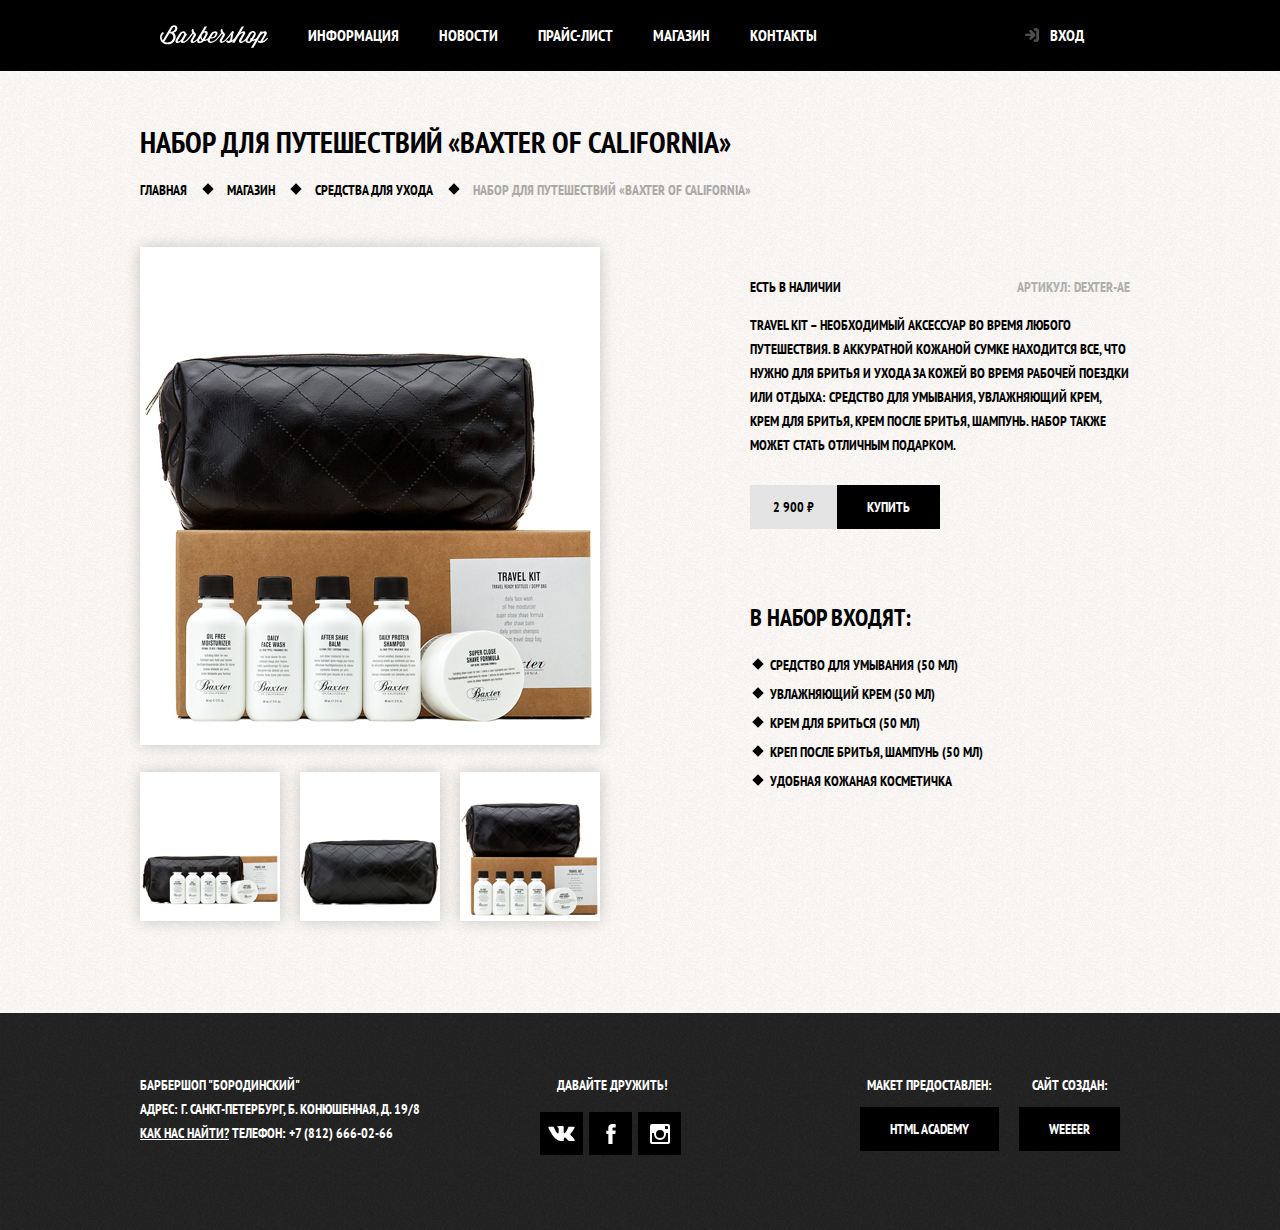
<file: catalog-item.html>
<!DOCTYPE html>
<html lang="ru">
<head>
	<meta charset="UTF-8">
	<title>Barbershop Набор для путешествий «BAXTER OF CALIFORNIA»</title>
	<link href="https://fonts.googleapis.com/css2?family=PT+Sans+Narrow:wght@700&family=Roboto&display=swap" rel="stylesheet">
	<link rel="stylesheet" href="css/normalize.css">
	<link rel="stylesheet" href="css/style.css">
	<link rel="stylesheet" href="css/style-min.css">
</head>
<body>

	<header class ='main-header'>
		<nav class='main-navigation'>
			<div class="main-navigation-wrapper">
				<div class="container">
					<ul class='site-navigation'>
						<li>
							<a class='main-header-logo' href="https://weer-inho.github.io/barbershopComplete/">
								<img src="img/logo.svg" width="111" height="24" alt="Логотип барбершопа 'Бородинский'">
							</a>
						</li>
						<li><a href="#">Информация</a></li>
						<li><a href="#">Новости</a></li>
						<li><a href="price.html">Прайс-лист</a></li>
						<li><a href="catalog.html">Магазин</a></li>
						<li><a href="#">Контакты</a></li>
					</ul>
					<ul class='user-navigation'>
						<li><a class='login-link' href="#">Вход</a></li>
					</ul>
				</div>
			</div>
		</nav>
	</header>

	<main class="container">

		<h1 class="main-content__title">Набор для путешествий &laquo;Baxter of&nbsp;California&raquo;</h1>

		<section class="breadcrumbs">
			<h2 class="visually-hidden">Навигация по сайту</h2>
			<a class="breadcrumbs__link" href="index.html">Главная</a>
			<a class="breadcrumbs__link" href="catalog.html">Магазин</a>
			<a class="breadcrumbs__link" href="catalog.html">Средства для ухода</a>
			<a class="breadcrumbs__link">Набор для путешествий &laquo;Baxter of&nbsp;California&raquo;</a>
		</section>

		<div class="product__wrapper">
			<article class="product">

				<div class="product__preview">
					<img class="product__image" src="img/item-image-main.jpg" alt="Набор для путешествий">

					<img class="product__image" src="img/item-image1.jpg" alt="Набор для путешествий">
					<img class="product__image" src="img/item-image2.jpg" alt="Набор для путешествий">
					<img class="product__image" src="img/item-image3.jpg" alt="Набор для путешествий">
				</div>

			</article>

			<section class="product__about">

				<span class="product__available">Есть в наличии</span>
				<span class="product__code">Артикул: DEXTER-AE</span>
				<p class="product__info">Travel kit – необходимый аксессуар во время любого путешествия. в аккуратной кожаной сумке находится все, что нужно для бритья и ухода за кожей во время рабочей поездки или отдыха: средство для умывания, увлажняющий крем, крем для бритья, крем после бритья, шампунь. набор также может стать отличным подарком.</p>

				<p class="product__price">
					<span >2 900 &#8381;</span>
					<a class="button button--price">Купить</a>
				</p>

				<h2 class="product__title">В набор входят:</h2>
				<ul class="product__list">
					<li class="product__item">Средство для умывания (50 мл)</li>
					<li class="product__item">Увлажняющий крем (50 мл)</li>
					<li class="product__item">Крем для бриться (50 мл)</li>
					<li class="product__item">Креп после бритья, шампунь (50 мл)</li>
					<li class="product__item">Удобная кожаная косметичка</li>
				</ul>

			</section>
		</div>

	</main>

	<footer class='main-footer'>
		<div class="container">
			<p class='footer-contacts'>
				Барбершоп "Бородинский"<br>
				Адрес: г. Санкт-Петербург, Б. Конюшенная, д. 19/8<br>
				<a class="contacts-button-map" href="#">Как нас найти?</a>
				Телефон: +7 (812) 666-02-66
			</p>
			<div class='footer-social'>
				<p>Давайте дружить!</p>
				<ul>
					<li>
						<a class='social-button' href="#"><span class="visually-hidden">Вконтакте</span>
  						<svg xmlns="http://www.w3.org/2000/svg" width="27" height="15" viewBox="0 0 26.14 14.91">
  						<path d="M26 13.47l-.09-.17a13.55 13.55 0 0 0-2.6-3q-.87-.83-1.1-1.12A1 1 0 0 1 22 8a10.27 10.27 0 0 1 1.22-1.78l.88-1.16q2.35-3.13 2-4L26 .94a.8.8 0 0 0-.4-.22 2.14 2.14 0 0 0-.87 0h-3.92a.51.51 0 0 0-.27 0h-.3a.6.6 0 0 0-.15.14.93.93 0 0 0-.14.24 22.22 22.22 0 0 1-1.46 3.06q-.5.84-.93 1.46a7 7 0 0 1-.71.91 4.94 4.94 0 0 1-.52.47q-.23.18-.35.15l-.23-.05a.9.9 0 0 1-.31-.33 1.49 1.49 0 0 1-.16-.53V1.6a3.14 3.14 0 0 0 0-.62 2.12 2.12 0 0 0-.14-.44.73.73 0 0 0-.28-.33 1.57 1.57 0 0 0-.46-.18A9 9 0 0 0 12.57 0a8.93 8.93 0 0 0-3.25.33 1.83 1.83 0 0 0-.52.41q-.25.3-.07.33a1.67 1.67 0 0 1 1.16.59l.08.16a2.6 2.6 0 0 1 .19.63 6.32 6.32 0 0 1 .12 1 10.59 10.59 0 0 1 0 1.7q-.07.71-.13 1.1a2.21 2.21 0 0 1-.18.64 2.69 2.69 0 0 1-.16.3l-.07.07a1 1 0 0 1-.37.07.86.86 0 0 1-.46-.19 3.27 3.27 0 0 1-.56-.52 7 7 0 0 1-.66-.93q-.37-.6-.76-1.42l-.22-.39q-.2-.38-.56-1.11t-.62-1.43A.9.9 0 0 0 5.2.9h-.07a.93.93 0 0 0-.22-.16A1.44 1.44 0 0 0 4.6.65L.87.68A1 1 0 0 0 .1.94L0 1a.44.44 0 0 0 0 .22 1.08 1.08 0 0 0 .08.37Q.9 3.53 1.86 5.31t1.66 2.87Q4.23 9.27 5 10.24t1 1.24l.37.41.34.33a8.06 8.06 0 0 0 1 .78 16.34 16.34 0 0 0 1.4.9 7.6 7.6 0 0 0 1.79.72 6.19 6.19 0 0 0 2 .22h1.57a1.08 1.08 0 0 0 .72-.3l.05-.07a.9.9 0 0 0 .1-.25 1.38 1.38 0 0 0 0-.37 4.48 4.48 0 0 1 .09-1.05 2.77 2.77 0 0 1 .23-.71 1.74 1.74 0 0 1 .29-.4 1.19 1.19 0 0 1 .23-.2h.11a.86.86 0 0 1 .77.21 4.52 4.52 0 0 1 .83.79q.39.47.93 1.05a6.41 6.41 0 0 0 1 .87l.27.16a3.31 3.31 0 0 0 .71.3 1.53 1.53 0 0 0 .76.07l3.48-.05a1.58 1.58 0 0 0 .8-.17.68.68 0 0 0 .34-.37 1.06 1.06 0 0 0 0-.46 1.71 1.71 0 0 0-.1-.36z" fill='#fff'/></path></svg>
						</a>
					</li>
					<li>
						<a class='social-button' href="#"><span class="visually-hidden">Фейсбук</span>
							<svg xmlns="http://www.w3.org/2000/svg" width="20" height="20" viewBox="0 0 10.15 21.74"><path d="M3.34 1.12A4.77 4.77 0 0 1 6.53 0h3.61v3.81H7.81a1.07 1.07 0 0 0-1.09.83v2.55h3.42c-.08 1.23-.24 2.45-.41 3.67h-3v10.87H2.21V10.86H0V7.21h2.19V3.66a3.83 3.83 0 0 1 1.15-2.54z" fill='#fff'/></svg>
						</a>
					</li>
					<li>
						<a class='social-button' href="#"><span class="visually-hidden">Инстаграм</span>
							<svg xmlns="http://www.w3.org/2000/svg" width="20" height="20" viewBox="0 0 20 20"><path d="M18 0H2a2 2 0 0 0-2 2v16a2 2 0 0 0 2 2h16a2 2 0 0 0 2-2V2a2 2 0 0 0-2-2zm-8 6a4 4 0 1 1-4 4 4 4 0 0 1 4-4zM2.5 18a.47.47 0 0 1-.5-.5V9h2.1a3.4 3.4 0 0 0-.1 1 6 6 0 1 0 12 0 3.4 3.4 0 0 0-.1-1H18v8.5a.47.47 0 0 1-.5.5zM18 4.5a.47.47 0 0 1-.5.5h-2a.47.47 0 0 1-.5-.5v-2a.47.47 0 0 1 .5-.5h2a.47.47 0 0 1 .5.5z" fill='#fff'/></svg>
						</a>
					</li>
				</ul>
			</div>

			<div class="footer-copyright-wrapper">
				<p class='footer-copyright'>
					Макет предоставлен:
					<a class='button' href="https://htmlacademy.ru">HTML Academy</a>
				</p>
				<p class='footer-copyright'>
					Сайт создан:
					<a class='button' href="https://vk.com/weeeeeeeer">Weeeer</a>
				</p>
			</div>

		</div>
	</footer>

	<section class='modal modal-login'>
		<h2>Личный кабинет</h2>
		<p class="modal-description">Введите свой логин и пароль.</p>

		<form class='login-form' action="https://echo.htmlacademy.ru" method="post">
			<p>
				<label class='visually-hidden' for="user-login">Логин</label>
				<input class='login-icon-user' id="user-login" type="email" name="login" placeholder="email@example.com" >
			</p>
			<p>
				<label class='visually-hidden' for="user-password">Пароль</label>
				<input class='login-icon-password' id="user-password" type="password" name="password" placeholder="***********" >
			</p>
			<p class='login-help'>
	           <label class='login-checkbox'>
	             <input type="checkbox" name='remember' class='visually-hidden'>
	             <span class='checkbox-indicator'></span>
	             Запомните меня
	           </label>
				<a class="restore" href="#">Я забыл пароль!</a>
			</p>
			<button class='button' type="submit">Войти</button>
		</form>

		<button class='modal-close' type="button"></button>
	</section>

	<section class='modal modal-map'>
		<h2 class='visually-hidden'>Как до нас добраться</h2>

		<!-- <iframe src="https://www.google.com/maps/embed?pb=!1m16!1m12!1m3!1d1631.3023586823247!2d30.315447984726852!3d59.968617464844186!2m3!1f0!2f0!3f0!3m2!1i1024!2i768!4f13.1!2m1!1z0J7RhNC40YEg0LrQvtC80L_QsNC90LjQuCDQv9C-INCw0LTRgNC10YHRgyDRg9C7LiDQkdC-0LvRjNGI0LDRjyDQmtC-0L3RjtGI0LXQvdC90LDRjyAxOS84LCDQodCw0L3QutGCLdCf0LXRgtC10YDQsdGD0YDQsw!5e0!3m2!1sru!2sru!4v1594222799963!5m2!1sru!2sru" width="765" height="560" frameborder="0" style="border:0;" allowfullscreen="" aria-hidden="false" tabindex="0"></iframe> -->

		<div style="position:relative;overflow:hidden;"><a href="https://yandex.ru/maps/2/saint-petersburg/search/%D0%9E%D1%84%D0%B8%D1%81%20%D0%BA%D0%BE%D0%BC%D0%BF%D0%B0%D0%BD%D0%B8%D0%B8%20%D0%BF%D0%BE%20%D0%B0%D0%B4%D1%80%D0%B5%D1%81%D1%83%20%D1%83%D0%BB.%20%D0%91%D0%BE%D0%BB%D1%8C%D1%88%D0%B0%D1%8F%20%D0%9A%D0%BE%D0%BD%D1%8E%D1%88%D0%B5%D0%BD%D0%BD%D0%B0%D1%8F%2019%2F8%2C%20%D0%A1%D0%B0%D0%BD%D0%BA%D1%82-%D0%9F%D0%B5%D1%82%D0%B5%D1%80%D0%B1%D1%83%D1%80%D0%B3/?utm_medium=mapframe&utm_source=maps" style="color:#eee;font-size:12px;position:absolute;top:0px;">Офис компании по адресу ул. Большая Конюшенная 19/8, Санкт-Петербург в Санкт‑Петербурге</a><a href="https://yandex.ru/maps/2/saint-petersburg/?utm_medium=mapframe&utm_source=maps" style="color:#eee;font-size:12px;position:absolute;top:14px;">Санкт‑Петербург</a><iframe src="https://yandex.ru/map-widget/v1/-/CCQlMVQjwA" width="765" height="560" frameborder="1" allowfullscreen="true" style="position:relative;"></iframe></div>

		<p>
			<!-- <img src="img/map.jpg" width="780" height="560" alt="Офис компании по адресу ул. Большая Конюшенная 19/8, Санкт-Петербург">
 -->		</p>
		<button class='modal-close' type="button">
			<span class="visually-hidden">Закрыть</span>
		</button>
	</section>

	<script src="js/script.js"></script>

</body>
</html>
</file>
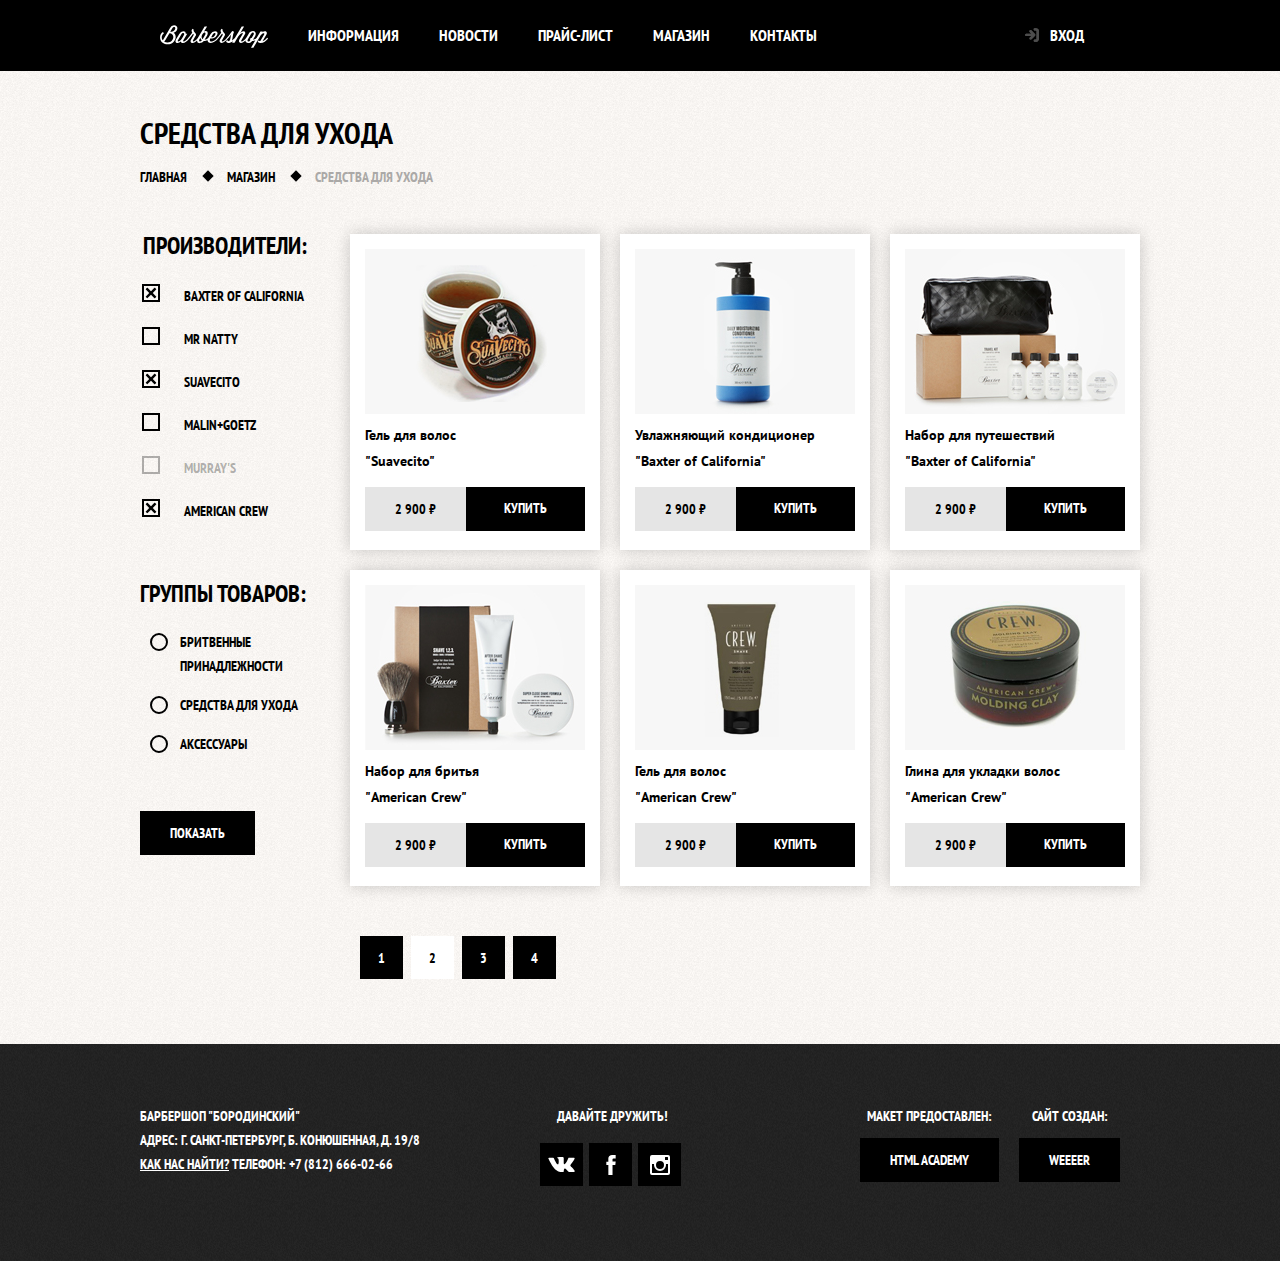
<file: catalog.html>
<!DOCTYPE html>
<html lang="ru">
<head>
	<meta charset="UTF-8">
	<title>Барбершоп Средства для ухода</title>
	<link href="https://fonts.googleapis.com/css2?family=PT+Sans+Narrow:wght@700&family=Roboto&display=swap" rel="stylesheet">
	<link href="https://fonts.googleapis.com/css2?family=PT+Sans&display=swap" rel="stylesheet">
	<link rel="stylesheet" href="css/normalize.css">
	<link rel="stylesheet" href="css/style.css">
	<link rel="stylesheet" href="css/style-min.css">
</head>
<body>
	<svg style="display:none">
		<symbol id="cross" viewBox="0 0 12 12"><path d="M11.12 2a.4.4 0 0 1 0 .57L8 5.71a.4.4 0 0 0 0 .57l3.14 3.14a.4.4 0 0 1 0 .57L10 11.13a.41.41 0 0 1-.57 0L6.27 8a.41.41 0 0 0-.57 0l-3.14 3.12a.41.41 0 0 1-.57 0L.85 10a.4.4 0 0 1 0-.57L4 6.28a.4.4 0 0 0 0-.57L.85 2.57a.4.4 0 0 1 0-.57L2 .86a.41.41 0 0 1 .57 0L5.7 4a.4.4 0 0 0 .57 0L9.41.87a.41.41 0 0 1 .57 0z"/></symbol>
	</svg>

	<header class ='main-header'>
		<nav class='main-navigation'>
			<div class="main-navigation-wrapper">
				<div class="container">
					<ul class='site-navigation'>
						<li>
							<a class='main-header-logo' href="https://weer-inho.github.io/barbershopComplete/">
								<img src="img/logo.svg" width="111" height="24" alt="Логотип барбершопа 'Бородинский'">
							</a>
						</li>
						<li><a href="#">Информация</a></li>
						<li><a href="#">Новости</a></li>
						<li><a href="price.html">Прайс-лист</a></li>
						<li><a href="catalog.html">Магазин</a></li>
						<li><a href="#">Контакты</a></li>
					</ul>
					<ul class='user-navigation'>
						<li><a class='login-link' href="#">Вход</a></li>
					</ul>
				</div>
			</div>
		</nav>
	</header>

	<main class="container">
		<h1>Средства для ухода</h1>

		<section class='breadcrumbs'>
			<h2 class="visually-hidden">Навигация по сайту</h2>

				<a class="breadcrumbs__link" href="index.html">Главная</a>
				<a class="breadcrumbs__link" href="#">Магазин</a>
				<a class="breadcrumbs__link" href="#">Средства для ухода</a>

		</section>

	<div class="main-content__inner">
		<section class='filter'>
			<h2 class='visually-hidden'>Фильтр товаров</h2>
				<form class='filter__form' method="get" action="#">
					<fieldset class='filter__brands'>
						<legend class="filter__title">Производители:</legend>
						<ul>
						<li>
							<input class="visually-hidden" id="check1" type="checkbox" name="check-brand" value="baxter" checked>
							<label class="filter__checkbox" for="check1">
								<svg class="filter__icon" width="12" height="12">
                	<use xlink:href="#cross"></use>
              	</svg>
								Baxter of California
							</label>
						</li>
						<li>
							<input class="visually-hidden" id="check2" type="checkbox" name="check-brand" value="mr natty">
							<label class="filter__checkbox" for="check2">
								<svg class="filter__icon" width="12" height="12">
                	<use xlink:href="#cross"></use>
              	</svg>
								Mr Natty
							</label>
						</li>
						<li>
							<input class="visually-hidden" id="check3" type="checkbox" name="check-brand" value="suavecito" checked>
							<label class="filter__checkbox" for="check3">
								<svg class="filter__icon" width="12" height="12">
                	<use xlink:href="#cross"></use>
              	</svg>
								Suavecito
							</label>
						</li>
						<li>
							<input class="visually-hidden" id="check4" type="checkbox" name="check-brand" value="malin+goetz">
							<label class="filter__checkbox" for="check4">
								<svg class="filter__icon" width="12" height="12">
                	<use xlink:href="#cross"></use>
              	</svg>
								Malin+Goetz
							</label>
						</li>
						<li>
							<input class="visually-hidden" id="check5" type="checkbox" name="check-brand" value="murray's" disabled>
							<label class="filter__checkbox" for="check5">
								<svg class="filter__icon" width="12" height="12">
                	<use xlink:href="#cross"></use>
              	</svg>
								Murray's
							</label>
						</li>
						<li>
							<input class="visually-hidden" id="check6" type="checkbox" name="check-brand" value="crew" checked>
							<label class="filter__checkbox" for="check6">
								<svg class="filter__icon" width="12" height="12">
                	<use xlink:href="#cross"></use>
              	</svg>
								American Crew
							</label>
						</li>
						</ul>
					</fieldset>

					<fieldset class="filter__type">
						<legend class="filter__title">Группы товаров:</legend>
						<ul>
							<li>
								<input class="visually-hidden" type="radio" name="radio-check"	value="shaving" id="radio1">
								<label class="filter__radio" for="radio1">Бритвенные принадлежности</label>
							</li>
							<li>
								<input class="visually-hidden" type="radio" name="radio-check" value="care-products" id="radio2">
								<label class="filter__radio" for="radio2">Средства для ухода</label>
							</li>
							<li>
								<input class="visually-hidden" type="radio" name="radio-check" value="accessories" id="radio3">
								<label class="filter__radio" for="radio3">Аксессуары</label>
							</li>
						</ul>
					</fieldset>
					<button class="button button__fileter">Показать</button>
				</form>
		</section>

		<div class="catalog">

			<article class='product-card'>
				<h2 class='product-card__title'><a class='product-card__link' href="catalog-item.html">Набор для путешествий<br>"Baxter of California"</a></h2>
				<a class='product-card__link' href="catalog-item.html"><img class='product-card__image' src="img/product-1.jpg" width="220" height="165" alt="Набор для путешествий «Baxter of California»"></a>
				<p class='product-card__price'>
					<span>2 900 &#8381;</span>
					<a class="button button__price" href="catalog-item.html">Купить</a>
				</p>
			</article>

		<article class='product-card'>
				<h2 class='product-card__title'><a class='product-card__link' href="catalog-item.html">Увлажняющий кондиционер<br>"Baxter of California"</a></h2>
				<a class='product-card__link' href="catalog-item.html"><img class='product-card__image' src="img/product-2.jpg" width="220" height="165" alt="Увлажняющий кондиционер «Baxter of California»"></a>
				<p class='product-card__price'>
					<span>2 900 &#8381;</span>
					<a class="button button__price" href="catalog-item.html">Купить</a>
				</p>
			</article>

			<article class='product-card'>
				<h2 class='product-card__title'><a class='product-card__link' href="catalog-item.html">Гель для волос<br>"Suavecito"</a></h2>
				<a class='product-card__link' href="catalog-item.html"><img class='product-card__image' src="img/product-3.jpg" width="220" height="165" alt="Гель для волос «Suavecito»"></a>
				<p class='product-card__price'>
					<span>2 900 &#8381;</span>
					<a class="button button__price" href="catalog-item.html">Купить</a>
				</p>
			</article>

			<article class='product-card'>
				<h2 class='product-card__title'><a class='product-card__link' href="catalog-item.html">Глина для укладки волос<br>"American Crew"</a></h2>
				<a class='product-card__link' href="catalog-item.html"><img class='product-card__image' src="img/product-4.jpg" width="220" height="165" alt="Глина для укладки волос «American Crew»"></a>
				<p class='product-card__price'>
					<span>2 900 &#8381;</span>
					<a class="button button__price" href="catalog-item.html">Купить</a>
				</p>
			</article>

			<article class='product-card'>
				<h2 class='product-card__title'><a class='product-card__link' href="catalog-item.html">Гель для волос<br>"American Crew"</a></h2>
				<a class='product-card__link' href="catalog-item.html"><img class='product-card__image' src="img/product-5.jpg" width="220" height="165" alt="Гель для волос«American Crew»"></a>
				<p class='product-card__price'>
					<span>2 900 &#8381;</span>
					<a class="button button__price" href="catalog-item.html">Купить</a>
				</p>
			</article>

			<article class='product-card'>
				<h2 class='product-card__title'><a class='product-card__link' href="catalog-item.html">Набор для бритья<br>"American Crew"</a></h2>
				<a class='product-card__link' href="catalog-item.html"><img class='product-card__image' src="img/product-6.jpg" width="220" height="165" alt="Набор для бритья «Baxter of California»"></a>
				<p class='product-card__price'>
					<span>2 900 &#8381;</span>
					<a class="button button__price" href="catalog-item.html">Купить</a>
				</p>
			</article>

		</div>

	</div>

		<div class="pagination">
			<a class="pagination__page" href="#">1</a>
			<a class="pagination__page pagination__page--active" href="#">2</a>
			<a class="pagination__page" href="#">3</a>
			<a class="pagination__page" href="#">4</a>
		</div>

	</main>

	<footer class='main-footer'>
		<div class="container">
			<p class='footer-contacts'>
				Барбершоп "Бородинский"<br>
				Адрес: г. Санкт-Петербург, Б. Конюшенная, д. 19/8<br>
				<a class="contacts-button-map" href="#">Как нас найти?</a>
				Телефон: +7 (812) 666-02-66
			</p>
			<div class='footer-social'>
				<p>Давайте дружить!</p>
				<ul>
					<li>
						<a class='social-button' href="#"><span class="visually-hidden">Вконтакте</span>
  						<svg xmlns="http://www.w3.org/2000/svg" width="27" height="15" viewBox="0 0 26.14 14.91">
  						<path d="M26 13.47l-.09-.17a13.55 13.55 0 0 0-2.6-3q-.87-.83-1.1-1.12A1 1 0 0 1 22 8a10.27 10.27 0 0 1 1.22-1.78l.88-1.16q2.35-3.13 2-4L26 .94a.8.8 0 0 0-.4-.22 2.14 2.14 0 0 0-.87 0h-3.92a.51.51 0 0 0-.27 0h-.3a.6.6 0 0 0-.15.14.93.93 0 0 0-.14.24 22.22 22.22 0 0 1-1.46 3.06q-.5.84-.93 1.46a7 7 0 0 1-.71.91 4.94 4.94 0 0 1-.52.47q-.23.18-.35.15l-.23-.05a.9.9 0 0 1-.31-.33 1.49 1.49 0 0 1-.16-.53V1.6a3.14 3.14 0 0 0 0-.62 2.12 2.12 0 0 0-.14-.44.73.73 0 0 0-.28-.33 1.57 1.57 0 0 0-.46-.18A9 9 0 0 0 12.57 0a8.93 8.93 0 0 0-3.25.33 1.83 1.83 0 0 0-.52.41q-.25.3-.07.33a1.67 1.67 0 0 1 1.16.59l.08.16a2.6 2.6 0 0 1 .19.63 6.32 6.32 0 0 1 .12 1 10.59 10.59 0 0 1 0 1.7q-.07.71-.13 1.1a2.21 2.21 0 0 1-.18.64 2.69 2.69 0 0 1-.16.3l-.07.07a1 1 0 0 1-.37.07.86.86 0 0 1-.46-.19 3.27 3.27 0 0 1-.56-.52 7 7 0 0 1-.66-.93q-.37-.6-.76-1.42l-.22-.39q-.2-.38-.56-1.11t-.62-1.43A.9.9 0 0 0 5.2.9h-.07a.93.93 0 0 0-.22-.16A1.44 1.44 0 0 0 4.6.65L.87.68A1 1 0 0 0 .1.94L0 1a.44.44 0 0 0 0 .22 1.08 1.08 0 0 0 .08.37Q.9 3.53 1.86 5.31t1.66 2.87Q4.23 9.27 5 10.24t1 1.24l.37.41.34.33a8.06 8.06 0 0 0 1 .78 16.34 16.34 0 0 0 1.4.9 7.6 7.6 0 0 0 1.79.72 6.19 6.19 0 0 0 2 .22h1.57a1.08 1.08 0 0 0 .72-.3l.05-.07a.9.9 0 0 0 .1-.25 1.38 1.38 0 0 0 0-.37 4.48 4.48 0 0 1 .09-1.05 2.77 2.77 0 0 1 .23-.71 1.74 1.74 0 0 1 .29-.4 1.19 1.19 0 0 1 .23-.2h.11a.86.86 0 0 1 .77.21 4.52 4.52 0 0 1 .83.79q.39.47.93 1.05a6.41 6.41 0 0 0 1 .87l.27.16a3.31 3.31 0 0 0 .71.3 1.53 1.53 0 0 0 .76.07l3.48-.05a1.58 1.58 0 0 0 .8-.17.68.68 0 0 0 .34-.37 1.06 1.06 0 0 0 0-.46 1.71 1.71 0 0 0-.1-.36z" fill='#fff'/></path></svg>
						</a>
					</li>
					<li>
						<a class='social-button' href="#"><span class="visually-hidden">Фейсбук</span>
							<svg xmlns="http://www.w3.org/2000/svg" width="20" height="20" viewBox="0 0 10.15 21.74"><path d="M3.34 1.12A4.77 4.77 0 0 1 6.53 0h3.61v3.81H7.81a1.07 1.07 0 0 0-1.09.83v2.55h3.42c-.08 1.23-.24 2.45-.41 3.67h-3v10.87H2.21V10.86H0V7.21h2.19V3.66a3.83 3.83 0 0 1 1.15-2.54z" fill='#fff'/></svg>
						</a>
					</li>
					<li>
						<a class='social-button' href="#"><span class="visually-hidden">Инстаграм</span>
							<svg xmlns="http://www.w3.org/2000/svg" width="20" height="20" viewBox="0 0 20 20"><path d="M18 0H2a2 2 0 0 0-2 2v16a2 2 0 0 0 2 2h16a2 2 0 0 0 2-2V2a2 2 0 0 0-2-2zm-8 6a4 4 0 1 1-4 4 4 4 0 0 1 4-4zM2.5 18a.47.47 0 0 1-.5-.5V9h2.1a3.4 3.4 0 0 0-.1 1 6 6 0 1 0 12 0 3.4 3.4 0 0 0-.1-1H18v8.5a.47.47 0 0 1-.5.5zM18 4.5a.47.47 0 0 1-.5.5h-2a.47.47 0 0 1-.5-.5v-2a.47.47 0 0 1 .5-.5h2a.47.47 0 0 1 .5.5z" fill='#fff'/></svg>
						</a>
					</li>
				</ul>
			</div>

			<div class="footer-copyright-wrapper">
				<p class='footer-copyright'>
					Макет предоставлен:
					<a class='button' href="https://htmlacademy.ru">HTML Academy</a>
				</p>
				<p class='footer-copyright'>
					Сайт создан:
					<a class='button' href="https://vk.com/weeeeeeeer">Weeeer</a>
				</p>
			</div>

		</div>
	</footer>

	<section class='modal modal-login'>
		<h2>Личный кабинет</h2>
		<p class="modal-description">Введите свой логин и пароль.</p>

		<form class='login-form' action="https://echo.htmlacademy.ru" method="post">
			<p>
				<label class='visually-hidden' for="user-login">Логин</label>
				<input class='login-icon-user' id="user-login" type="email" name="login" placeholder="email@example.com" >
			</p>
			<p>
				<label class='visually-hidden' for="user-password">Пароль</label>
				<input class='login-icon-password' id="user-password" type="password" name="password" placeholder="***********" >
			</p>
			<p class='login-help'>
	           <label class='login-checkbox'>
	             <input type="checkbox" name='remember' class='visually-hidden'>
	             <span class='checkbox-indicator'></span>
	             Запомните меня
	           </label>
				<a class="restore" href="#">Я забыл пароль!</a>
			</p>
			<button class='button' type="submit">Войти</button>
		</form>

		<button class='modal-close' type="button"></button>
	</section>

	<section class='modal modal-map'>
		<h2 class='visually-hidden'>Как до нас добраться</h2>

		<!-- <iframe src="https://www.google.com/maps/embed?pb=!1m16!1m12!1m3!1d1631.3023586823247!2d30.315447984726852!3d59.968617464844186!2m3!1f0!2f0!3f0!3m2!1i1024!2i768!4f13.1!2m1!1z0J7RhNC40YEg0LrQvtC80L_QsNC90LjQuCDQv9C-INCw0LTRgNC10YHRgyDRg9C7LiDQkdC-0LvRjNGI0LDRjyDQmtC-0L3RjtGI0LXQvdC90LDRjyAxOS84LCDQodCw0L3QutGCLdCf0LXRgtC10YDQsdGD0YDQsw!5e0!3m2!1sru!2sru!4v1594222799963!5m2!1sru!2sru" width="765" height="560" frameborder="0" style="border:0;" allowfullscreen="" aria-hidden="false" tabindex="0"></iframe> -->

		<div style="position:relative;overflow:hidden;"><a href="https://yandex.ru/maps/2/saint-petersburg/search/%D0%9E%D1%84%D0%B8%D1%81%20%D0%BA%D0%BE%D0%BC%D0%BF%D0%B0%D0%BD%D0%B8%D0%B8%20%D0%BF%D0%BE%20%D0%B0%D0%B4%D1%80%D0%B5%D1%81%D1%83%20%D1%83%D0%BB.%20%D0%91%D0%BE%D0%BB%D1%8C%D1%88%D0%B0%D1%8F%20%D0%9A%D0%BE%D0%BD%D1%8E%D1%88%D0%B5%D0%BD%D0%BD%D0%B0%D1%8F%2019%2F8%2C%20%D0%A1%D0%B0%D0%BD%D0%BA%D1%82-%D0%9F%D0%B5%D1%82%D0%B5%D1%80%D0%B1%D1%83%D1%80%D0%B3/?utm_medium=mapframe&utm_source=maps" style="color:#eee;font-size:12px;position:absolute;top:0px;">Офис компании по адресу ул. Большая Конюшенная 19/8, Санкт-Петербург в Санкт‑Петербурге</a><a href="https://yandex.ru/maps/2/saint-petersburg/?utm_medium=mapframe&utm_source=maps" style="color:#eee;font-size:12px;position:absolute;top:14px;">Санкт‑Петербург</a><iframe src="https://yandex.ru/map-widget/v1/-/CCQlMVQjwA" width="765" height="560" frameborder="1" allowfullscreen="true" style="position:relative;"></iframe></div>

		<p>
			<!-- <img src="img/map.jpg" width="780" height="560" alt="Офис компании по адресу ул. Большая Конюшенная 19/8, Санкт-Петербург">
 -->		</p>
		<button class='modal-close' type="button">
			<span class="visually-hidden">Закрыть</span>
		</button>
	</section>

	<script src="js/script.js"></script>

</body>
</html>
</file>
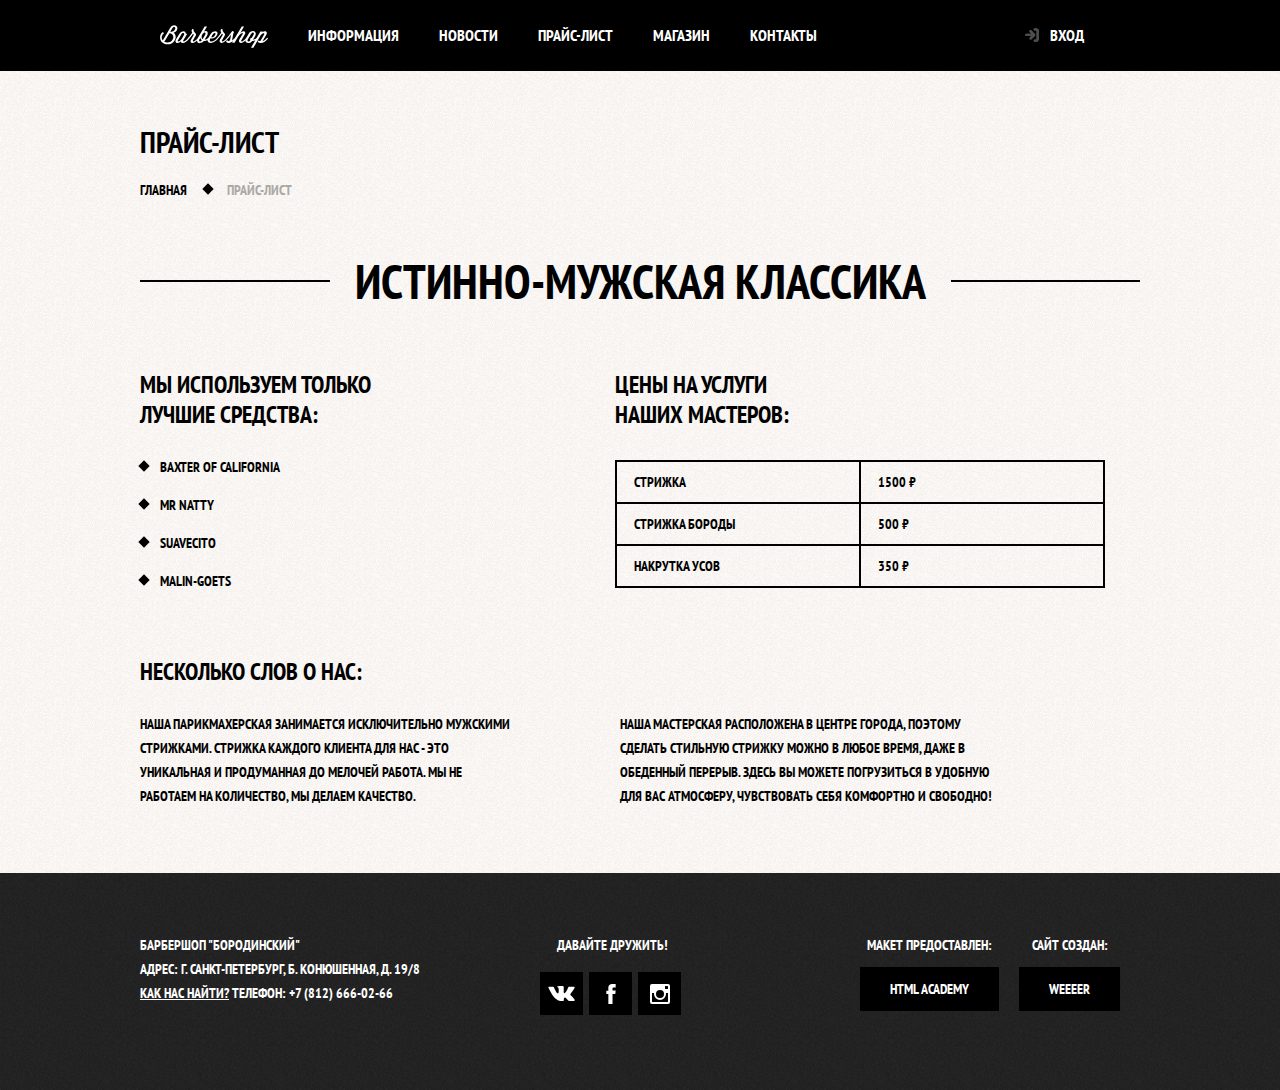
<file: price.html>
<!DOCTYPE html>
<html lang="ru">
<head>
	<meta charset="UTF-8">
	<title>Barbershop Прайс-лист</title>
	<link href="https://fonts.googleapis.com/css2?family=PT+Sans+Narrow:wght@700&family=Roboto&display=swap" rel="stylesheet">
	<link rel="stylesheet" href="css/normalize.css">
	<link rel="stylesheet" href="css/style.css">
	<link rel="stylesheet" href="css/style-min.css">
</head>
<body>

	<header class ='main-header'>
		<nav class='main-navigation'>
			<div class="main-navigation-wrapper">
				<div class="container">
					<ul class='site-navigation'>
						<li>
							<a class='main-header-logo' href="https://weer-inho.github.io/barbershopComplete/">
								<img src="img/logo.svg" width="111" height="24" alt="Логотип барбершопа 'Бородинский'">
							</a>
						</li>
						<li><a href="#">Информация</a></li>
						<li><a href="#">Новости</a></li>
						<li><a href="price.html">Прайс-лист</a></li>
						<li><a href="catalog.html">Магазин</a></li>
						<li><a href="#">Контакты</a></li>
					</ul>
					<ul class='user-navigation'>
						<li><a class='login-link' href="#">Вход</a></li>
					</ul>
				</div>
			</div>
		</nav>
	</header>

	<main class="container">

		<h1 class="main-content__title">Прайс-лист</h1>
		<section class="breadcrumbs">
			<h2 class="visually-hidden">Навигация по сайту</h2>
			<a class="breadcrumbs__link" href="index.html">Главная</a>
			<a class="breadcrumbs__link">Прайс-Лист</a>
		</section>

		<section class="shop">

			<h2 class="big-heading">Истинно-мужская классика</h2>
			<div class="shop__inner">

				<div class="shop-list">
				<h3 class="shop__title">Мы используем только лучшие средства:</h3>
				<ul class="shop__list">
					<li class="shop__item">Baxter of California</li>
					<li class="shop__item">Mr Natty</li>
					<li class="shop__item">Suavecito</li>
					<li class="shop__item">Malin-Goets</li>
				</ul>
				</div>
				<div class="shop__price">
				<h3 class="shop__title">Цены на услуги<br>наших мастеров:</h3>
					<table class="shop__table">
						<tr class="shop__row">
							<td class="shop__cell">Стрижка</td>
							<td class="shop__cell">1500 &#8381;</td>
						</tr>
						<tr class="shop__row">
							<td class="shop__cell">Стрижка Бороды</td>
							<td class="shop__cell">500 &#8381;</td>
						</tr>
						<tr class="shop__row">
							<td class="shop__cell">Накрутка усов</td>
							<td class="shop__cell">350 &#8381;</td>
						</tr>
					</table>
				</div>

			</div>


			<div class="shop__info">
				<h3 class="shop__title">Несколько слов о нас:</h3>
				<div class="shop__description-wrapper">
					<p class="shop__description">Наша парикмахерская занимается исключительно мужскими стрижками. Стрижка каждого клиента для нас - это уникальная и продуманная до мелочей работа. Мы не работаем на количество, мы делаем качество.</p>
					<p class="shop__description">Наша мастерская расположена в центре города, поэтому сделать стильную стрижку можно в любое время, даже в обеденный перерыв. Здесь вы можете погрузиться в удобную для вас атмосферу, чувствовать себя комфортно и свободно!</p>
				</div>
			</div>

		</section>

	</main>

	<footer class='main-footer'>
		<div class="container">
			<p class='footer-contacts'>
				Барбершоп "Бородинский"<br>
				Адрес: г. Санкт-Петербург, Б. Конюшенная, д. 19/8<br>
				<a class="contacts-button-map" href="#">Как нас найти?</a>
				Телефон: +7 (812) 666-02-66
			</p>
			<div class='footer-social'>
				<p>Давайте дружить!</p>
				<ul>
					<li>
						<a class='social-button' href="#"><span class="visually-hidden">Вконтакте</span>
  						<svg xmlns="http://www.w3.org/2000/svg" width="27" height="15" viewBox="0 0 26.14 14.91">
  						<path d="M26 13.47l-.09-.17a13.55 13.55 0 0 0-2.6-3q-.87-.83-1.1-1.12A1 1 0 0 1 22 8a10.27 10.27 0 0 1 1.22-1.78l.88-1.16q2.35-3.13 2-4L26 .94a.8.8 0 0 0-.4-.22 2.14 2.14 0 0 0-.87 0h-3.92a.51.51 0 0 0-.27 0h-.3a.6.6 0 0 0-.15.14.93.93 0 0 0-.14.24 22.22 22.22 0 0 1-1.46 3.06q-.5.84-.93 1.46a7 7 0 0 1-.71.91 4.94 4.94 0 0 1-.52.47q-.23.18-.35.15l-.23-.05a.9.9 0 0 1-.31-.33 1.49 1.49 0 0 1-.16-.53V1.6a3.14 3.14 0 0 0 0-.62 2.12 2.12 0 0 0-.14-.44.73.73 0 0 0-.28-.33 1.57 1.57 0 0 0-.46-.18A9 9 0 0 0 12.57 0a8.93 8.93 0 0 0-3.25.33 1.83 1.83 0 0 0-.52.41q-.25.3-.07.33a1.67 1.67 0 0 1 1.16.59l.08.16a2.6 2.6 0 0 1 .19.63 6.32 6.32 0 0 1 .12 1 10.59 10.59 0 0 1 0 1.7q-.07.71-.13 1.1a2.21 2.21 0 0 1-.18.64 2.69 2.69 0 0 1-.16.3l-.07.07a1 1 0 0 1-.37.07.86.86 0 0 1-.46-.19 3.27 3.27 0 0 1-.56-.52 7 7 0 0 1-.66-.93q-.37-.6-.76-1.42l-.22-.39q-.2-.38-.56-1.11t-.62-1.43A.9.9 0 0 0 5.2.9h-.07a.93.93 0 0 0-.22-.16A1.44 1.44 0 0 0 4.6.65L.87.68A1 1 0 0 0 .1.94L0 1a.44.44 0 0 0 0 .22 1.08 1.08 0 0 0 .08.37Q.9 3.53 1.86 5.31t1.66 2.87Q4.23 9.27 5 10.24t1 1.24l.37.41.34.33a8.06 8.06 0 0 0 1 .78 16.34 16.34 0 0 0 1.4.9 7.6 7.6 0 0 0 1.79.72 6.19 6.19 0 0 0 2 .22h1.57a1.08 1.08 0 0 0 .72-.3l.05-.07a.9.9 0 0 0 .1-.25 1.38 1.38 0 0 0 0-.37 4.48 4.48 0 0 1 .09-1.05 2.77 2.77 0 0 1 .23-.71 1.74 1.74 0 0 1 .29-.4 1.19 1.19 0 0 1 .23-.2h.11a.86.86 0 0 1 .77.21 4.52 4.52 0 0 1 .83.79q.39.47.93 1.05a6.41 6.41 0 0 0 1 .87l.27.16a3.31 3.31 0 0 0 .71.3 1.53 1.53 0 0 0 .76.07l3.48-.05a1.58 1.58 0 0 0 .8-.17.68.68 0 0 0 .34-.37 1.06 1.06 0 0 0 0-.46 1.71 1.71 0 0 0-.1-.36z" fill='#fff'/></path></svg>
						</a>
					</li>
					<li>
						<a class='social-button' href="#"><span class="visually-hidden">Фейсбук</span>
							<svg xmlns="http://www.w3.org/2000/svg" width="20" height="20" viewBox="0 0 10.15 21.74"><path d="M3.34 1.12A4.77 4.77 0 0 1 6.53 0h3.61v3.81H7.81a1.07 1.07 0 0 0-1.09.83v2.55h3.42c-.08 1.23-.24 2.45-.41 3.67h-3v10.87H2.21V10.86H0V7.21h2.19V3.66a3.83 3.83 0 0 1 1.15-2.54z" fill='#fff'/></svg>
						</a>
					</li>
					<li>
						<a class='social-button' href="#"><span class="visually-hidden">Инстаграм</span>
							<svg xmlns="http://www.w3.org/2000/svg" width="20" height="20" viewBox="0 0 20 20"><path d="M18 0H2a2 2 0 0 0-2 2v16a2 2 0 0 0 2 2h16a2 2 0 0 0 2-2V2a2 2 0 0 0-2-2zm-8 6a4 4 0 1 1-4 4 4 4 0 0 1 4-4zM2.5 18a.47.47 0 0 1-.5-.5V9h2.1a3.4 3.4 0 0 0-.1 1 6 6 0 1 0 12 0 3.4 3.4 0 0 0-.1-1H18v8.5a.47.47 0 0 1-.5.5zM18 4.5a.47.47 0 0 1-.5.5h-2a.47.47 0 0 1-.5-.5v-2a.47.47 0 0 1 .5-.5h2a.47.47 0 0 1 .5.5z" fill='#fff'/></svg>
						</a>
					</li>
				</ul>
			</div>

			<div class="footer-copyright-wrapper">
				<p class='footer-copyright'>
					Макет предоставлен:
					<a class='button' href="https://htmlacademy.ru">HTML Academy</a>
				</p>
				<p class='footer-copyright'>
					Сайт создан:
					<a class='button' href="https://vk.com/weeeeeeeer">Weeeer</a>
				</p>
			</div>

		</div>
	</footer>

	<section class='modal modal-login'>
		<h2>Личный кабинет</h2>
		<p class="modal-description">Введите свой логин и пароль.</p>

		<form class='login-form' action="https://echo.htmlacademy.ru" method="post">
			<p>
				<label class='visually-hidden' for="user-login">Логин</label>
				<input class='login-icon-user' id="user-login" type="email" name="login" placeholder="email@example.com" >
			</p>
			<p>
				<label class='visually-hidden' for="user-password">Пароль</label>
				<input class='login-icon-password' id="user-password" type="password" name="password" placeholder="***********" >
			</p>
			<p class='login-help'>
	           <label class='login-checkbox'>
	             <input type="checkbox" name='remember' class='visually-hidden'>
	             <span class='checkbox-indicator'></span>
	             Запомните меня
	           </label>
				<a class="restore" href="#">Я забыл пароль!</a>
			</p>
			<button class='button' type="submit">Войти</button>
		</form>

		<button class='modal-close' type="button"></button>
	</section>

	<section class='modal modal-map'>
		<h2 class='visually-hidden'>Как до нас добраться</h2>

		<!-- <iframe src="https://www.google.com/maps/embed?pb=!1m16!1m12!1m3!1d1631.3023586823247!2d30.315447984726852!3d59.968617464844186!2m3!1f0!2f0!3f0!3m2!1i1024!2i768!4f13.1!2m1!1z0J7RhNC40YEg0LrQvtC80L_QsNC90LjQuCDQv9C-INCw0LTRgNC10YHRgyDRg9C7LiDQkdC-0LvRjNGI0LDRjyDQmtC-0L3RjtGI0LXQvdC90LDRjyAxOS84LCDQodCw0L3QutGCLdCf0LXRgtC10YDQsdGD0YDQsw!5e0!3m2!1sru!2sru!4v1594222799963!5m2!1sru!2sru" width="765" height="560" frameborder="0" style="border:0;" allowfullscreen="" aria-hidden="false" tabindex="0"></iframe> -->

		<div style="position:relative;overflow:hidden;"><a href="https://yandex.ru/maps/2/saint-petersburg/search/%D0%9E%D1%84%D0%B8%D1%81%20%D0%BA%D0%BE%D0%BC%D0%BF%D0%B0%D0%BD%D0%B8%D0%B8%20%D0%BF%D0%BE%20%D0%B0%D0%B4%D1%80%D0%B5%D1%81%D1%83%20%D1%83%D0%BB.%20%D0%91%D0%BE%D0%BB%D1%8C%D1%88%D0%B0%D1%8F%20%D0%9A%D0%BE%D0%BD%D1%8E%D1%88%D0%B5%D0%BD%D0%BD%D0%B0%D1%8F%2019%2F8%2C%20%D0%A1%D0%B0%D0%BD%D0%BA%D1%82-%D0%9F%D0%B5%D1%82%D0%B5%D1%80%D0%B1%D1%83%D1%80%D0%B3/?utm_medium=mapframe&utm_source=maps" style="color:#eee;font-size:12px;position:absolute;top:0px;">Офис компании по адресу ул. Большая Конюшенная 19/8, Санкт-Петербург в Санкт‑Петербурге</a><a href="https://yandex.ru/maps/2/saint-petersburg/?utm_medium=mapframe&utm_source=maps" style="color:#eee;font-size:12px;position:absolute;top:14px;">Санкт‑Петербург</a><iframe src="https://yandex.ru/map-widget/v1/-/CCQlMVQjwA" width="765" height="560" frameborder="1" allowfullscreen="true" style="position:relative;"></iframe></div>

		<p>
			<!-- <img src="img/map.jpg" width="780" height="560" alt="Офис компании по адресу ул. Большая Конюшенная 19/8, Санкт-Петербург">
 -->		</p>
		<button class='modal-close' type="button">
			<span class="visually-hidden">Закрыть</span>
		</button>
	</section>

	<script src="js/script.js"></script>

</body>
</html>
</file>
<file: css/style.css>
body {
	margin: 0;
	padding: 0;

	font-family: "PT Sans Narrow", "PT Sans", Arial, sans-serif;

	font-size: 14px;
	line-height: 24px;
	font-weight: 700;
	color: #fff;
	text-transform: uppercase;

	background-color: #fff;
	background-image: url('../img/main-bg.png');
	background-position: top center;
	background-repeat: no-repeat;
}

a {
	text-decoration: none;
}

a.disabled {
pointer-events: none; /* делаем элемент неактивным для взаимодействия */
cursor: default; /*  курсор в виде стрелки */
color: #888;/* цвет текста серый */
}

/* чтобы картинки не вываливались */
img {
	max-width: 100%;
	height: auto;
}

.button {
	display: inline-block;
	margin-right: 16px;
  padding: 10px 30px;

  font: inherit;
  text-align: center;
  color: #fff;
  vertical-align: middle;
  text-transform: uppercase;

  background-color: #000;
  border: none;
}

.visually-hidden:not(:focus):not(:active),
input[type="checkbox"].visually-hidden,
input[type="radio"].visually-hidden {
	position: absolute;

	height: 1px;
	width: 1px;
	margin: -1px;
	padding: 0;
	border: 0;

	/*пробелы не учитываются*/
	white-space: nowrap; 

	clip-path: inset(100%);
	clip: rect(0 0 0 0);
	overflow: hidden;
}

/* коричневые кнопки при наведении */
.button:hover,
.button:active {
	background-color: #663d15;
}


/* стили для неактивной кнопки */
.button.disabled, 
.button:disabled {
	cursor: default;
	opacity: 0.5;
	background-color: #000;
}

.main-navigation {
	font-size: 16px;
	line-height: 20px;
	color: #fff;
}

.site-navigation,
.user-navigation {
	list-style: none;
}

/* цвет текста и отступы у ссылок в наве */
.site-navigation a,
.user-navigation a {
	display: block;
	padding: 25px 20px;

	color: #fff;
}


/* цвет выделения для ссылок */
.site-navigation a:hover,
.site-navigation a:focus,
.user-navigation a:hover,
.user-navigation a:focus {
	background-color: #242424;
}

/*резервное место для иконки
	у кнопки вход*/
.user-navigation .login-link {
	position: relative;
	padding-left: 50px;
}

/*икнона у кнопки вход из псевдоэлемента*/
.login-link::before {
	content: "";
	top: 27px;
	left: 24px;

	position: absolute;
	width: 16px;
	height: 18px;

	background-image: url('../img/icons/login.svg');
	background-repeat: no-repeat;
	background-position: 0 0;

	opacity: 0.3;
}

.login-link:hover::before,
.login-link:focus::before,
.login-link:active::before {
	opacity: 1;
}

/* отключаем булиты у списка преимуществ */
.features-list {
	list-style: none;
}


/* центрирую текст внутри элемента списка */
.feature-item {
	text-align: center;
}	

/* форматирую заголовок внутри элемента списка 
	делаю relative, чтобы позже от заголовка
	позиционировать ромбики под ними*/
.feature-item h3 {
	position: relative;

	margin: 0;
	margin-bottom: 60px;

	font-size: 30px;
	line-height: 42px;
}


/*белые ромбики под заголовками*/
.feature-item h3::after {
	content: "";

	position: absolute;
	bottom: -30px;
	left: 50%;


	width: 20px;
	height: 20px;
	margin-left: -10px;

	background-color: #fff;

	transform: rotate(45deg);
}

.feature-item p {
	margin: 0px 10px;
}

/* задаю фон для белых визуальных блоков */
.index-columns {
	color: #000;

	background-color: #f8f5f2;
	background-image: 
		url('img/shadow.png'),
		url('img/inner-bg.png');
	background-position: center, 0 0;
	background-repeat: no-repeat, repeat;
}

/*заголовки внутри колонок*/
.index-columns h2 {
	margin: 0;
	margin-bottom: 25px;

	font-size: 30px;
	line-height: 42px;
}

/* обнуляю отступы у параграфов новоестей */
.news-list {
	margin: 0;
	margin-bottom: 25px;
	padding: 0;

	list-style: none;	
}

/* блок с текстом и датой */
.news-item {
	margin-bottom: 25px;
}

/* делаю текст ближе к дате */
.news-item p {
	margin: 0;
}

/* даты в новостях не аперкейсом */
.news-item time {
	text-transform: none;
}

/* подложка для галлерея */
.gallery-content {
	height: 164px;
	margin: 0;

	background-color: #ccc;
	border:7px solid #fff;
	margin-bottom: 40px;
}

.gallery-content img {
	width: 286px;
	height: 164px;
}

/* обводка для полей */
.appointment-item input {
	box-sizing: border-box;
	width: 140px;
	padding-top: 8px;
	padding-left: 15px;
	padding-right: 15px;
	padding-bottom: 7px;

	font: inherit;

	background-color: transparent;
	border: 2px solid #000;
}

/* края формы становятся коричневыми при фокусе */
.appointment-item input:focus {
	border-color: #663d15;
}

.appointment .button {
	display: block;
	width: 100%;
	margin-top: 10px;
	margin-right: 0;
}

/* краски и подложка для футера */
.main-footer {
	color: #fff;

	background-color: #212121;
	background-image: url("../img/footer-bg.png");
	background-position: 0 0;
	background-repeat: repeat;
}

.footer-contacts a {
	color: #fff;
	text-decoration: underline;
}

.footer-contacts a:hover,
.footer-contacts a:focus {
	text-decoration: none;
}

.footer-social {
	text-align: center;
}

.footer-social ul {
	display: flex;
	flex-wrap: wrap;
	justify-content: space-between;
	width: 141px;
	margin: 15px 0;
	padding: 0;

	list-style: none;
}

.social-button {
	display: flex;
	align-items: center;
	justify-content: center;
	width: 43px;
	height: 43px;

	background-color: #000;
}

/*меняю цвет иконок соц сетей 
при наведении*/
.social-button:hover,
.social-button:focus {
	background-color: #fff;
}

/*меняю цвет самих значков
соц сетей при наведении*/
.social-button:hover path, 
.social-button:focus path {
	fill: #000;
}

.footer-copyright-wrapper,
.footer-copyright {
	text-align: center;
	margin: 0 10px;
}

.footer-copyright .button {
	display: block;
	margin-right: 0;
	margin-top: 10px;
}

/* в фокусе кнопки копирайта станут белыми */
.footer-copyright .button:hover,
.footer-copuryight .button:focus {
	color: #000;

	background-color: #fff;
}

/* фон и подложка для модальных окон */
.modal {
	position: fixed;

	color: #000;

	background-color: #f8f3f0;
	background-image: url('img/inner-bg.png');
	background-position: 0 0;
	background-repeat: repeat;

	box-shadow: 0 30px 50px rgba(0, 0, 0, 0.7);	
}

.modal-login {
	top: 120px;
	left: 50%;
	margin-left: -230px;

	display: none;

	width: 300px;
	padding: 50px 80px;
}

.modal h2 {
	margin: 0;
	margin-bottom: 20px;

	font-size: 30px;
	line-height: 42px;
}

.modal-description {
	margin: 0;
	margin-bottom: 10px;
}

.modal-close {
	position: absolute;
	top: 0;
	right: -34px;

	width: 22px;
	height: 22px;

	background-color: transparent;
	border: 0;
	cursor: pointer;
}

.modal-close::before,
.modal-close::after {
	content: "";

	position: absolute;
	top: 10px;
	left: 2px;

	width: 19px;
	height: 3px;

	background-color: #d0d0d0;
}

.modal-close::before {
	transform: rotate(45deg);
}

.modal-close::after {
	transform: rotate(-45deg);
}

.login-form p {
	margin: 0;
	margin-bottom: 10px;
}

/* рамки для инпутов модального окна */
.login-form input[type="email"],
.login-form input[type="password"] {
	box-sizing: border-box;
	width: 100%;
	padding: 10px 15px;
	padding-right: 40px;

	font: inherit;

	color: #000;
	text-transform: inherit;

	background-color: #f9f6f3;
	border: 2px solid #000;
}

/* края формы становятся коричневыми при фокусе */
.login-form input:focus {
	border-color: #663d15;
}

.login-icon-user {
	background-image: url(../img/icons/user.svg);
	background-position: 270px center;
	background-repeat: no-repeat;
}

.login-icon-password {
	background-image: url(../img/icons/lock.svg);
	background-position: 270px center;
	background-repeat: no-repeat;
}

.login-form .login-help {
	display: flex;
	flex-wrap: wrap;
	justify-content: space-between;
	margin: 15px 0;
}

.login-checkbox {
	position: relative;

	padding-left: 30px;

	cursor: pointer;
}

/* цвет ЗАПОМНИТЕ МЕНЯ меняется при наведении*/
.login-checkbox:hover,
.login-checkbox:focus {
	color: #663d15;
}

/*рисую квадратик перед запомните меня*/
.login-checkbox input[type='checkbox'] + .checkbox-indicator {
	position: absolute;
	top: 0;
	left: 0;

	width: 17px;
	height: 17px;

	border: 2px solid black;
}

/*если инпут чекбокса в фокусе, то нарисуй коричневую
рамку вокруг квадратика*/
.login-checkbox input[type='checkbox']:focus + .checkbox-indicator {
	border-color: #663d15;
	outline: thin dotted;
	outline: 5px auto -webkit-focus-ring-color;
}

/*Если чекбокс в состоянии ЧЕКД
	то нарисуй псевдоэлементы ЗАПОМНИТЕ МЕНЯ*/
.login-checkbox input[type='checkbox']:checked + .checkbox-indicator::before,
.login-checkbox input[type='checkbox']:checked + .checkbox-indicator::after {
	content: "";

	position: absolute;
	top: 8px;
	left: 1px;

	width: 15px;
	height: 2px;

	background-color: #000;
}

/*поворачиваю палочки в квадратике перед запомните меня*/
.login-checkbox input[type='checkbox']:checked + .checkbox-indicator::before {
	transform: rotate(45deg);
}
.login-checkbox input[type='checkbox']:checked + .checkbox-indicator::after {
	transform: rotate(-45deg);
}

.login-form .button {
	width: 100%;
	margin-right: 0;
}

/* цвет для Я ЗАБЫЛ ПАРОЛЬ! */
.restore {
	color: #000;
	text-decoration: underline;
}

/* Я ЗАБЫЛ ПАРОЛЬ без подчеркивания при наведении */
.restore:hover,
.restore:focus {
	text-decoration: none;
}

.modal-map {
	top: 50%;
	left: 50%;

	display: none;
	width: 766px;
	height: 561px;
	margin-top: -280px;
	margin-left: -390px;

	border: 7px solid white;
}

.modal-map p {
	margin: 0;
}

/*класс для js*/
.modal-show {
	display: block;

	animation: bounce 0.6s;
}

/* ---- Сеточные стили ---- */

/* фикс ширина и отцентрирован по горизонтали */
.container {
	width: 940px;
	margin: 0 auto;
	padding: 0 10px;
}

		/* ------ СЕТКИ ДЛЯ ХЕДЕРА ------ */

/* минВысота и отступ вниз до некст блока */
.main-header {
	margin-bottom: 50px;
}

/* нав занимает весь хедер */
.main-navigation {
	display: flex;
	flex-direction: column;
	align-items: center;
}

/* размеры для главного логотипа */
.main-header-logo {
	order: 2;
	width: 368px;
	height: 153px;
}
  
/* обертка\черная полосочка наверху.
список и кнопка входа*/
.main-navigation-wrapper {
	min-width: 100%;
	margin-bottom: 60px;

	background-color: #000;

}

/* распределяю элементы на черной полосочке */
.main-navigation-wrapper .container {
	display: flex;
	justify-content: space-between;
}

/* обнуляю список в наве
	делаю навигацию расширяемой */
.site-navigation {
	display: flex;
	flex-wrap: wrap;

	width: 620px;
	margin: 0;
	padding: 0;

	list-style: none;
}

/* задаю кнопке вход те же стили, что
и для первого списка, 
теперь они визуально равны */
.user-navigation {
	display: flex;

	min-width: 140px;
	margin: 0;
	padding: 0;

	list-style: none;
}

		/* ------ СЕТКИ ДЛЯ МЕЙНА ------ */

.features {
	margin-bottom: 80px;
}

/* список(ul) с преимуществами */
.features-list {
	display: flex;
	justify-content: space-between;
	margin: 0;
	padding: 0;

	list-style: none;

}

/* сами элементы списка(ul) */
.feature-item {
	width: 300px;

}

.index-columns {
	display: flex;
	justify-content: space-between;
	padding: 50px 80px;
	margin-bottom: 35px;
}

.news {
	width: 380px;
}

.gallery {
	width: 380px;
	margin-left: 175px;
}

.gallery-container {
	position: relative;

	height: 260px;
}

.gallery h2 {
	margin-left: 10px;
}

.gallery-button {
	box-sizing: border-box;
	position: absolute;
	bottom: 0;

	width: 140px;
	margin: 0;
}

.gallery-button-back {
	left: 0;
}

.gallery-button-next {
	right: 0;
}

.contacts {
	width: 380px;
}

.contacts p {
	margin: 0;
	margin-bottom: 25px;
}

.appointment {
	width: 300px;
}

.appointment-form {
	display: flex;
	flex-wrap: wrap;
	justify-content: space-between;
}

.appointment-item {
	width: 140px;
	margin: 0;
	margin-bottom: 10px;

}

.appointment-item label {
	display: block;
	margin-bottom: 9px;
	margin-left: 15px;

}

	/* ------ СЕТКИ ДЛЯ ФУТЕРА ------ */

.main-footer {
	padding: 60px 0;
	margin-top: 65px;
}

.main-footer .container {
	display: flex;
}

.footer-contacts {
	width: 320px;
	margin: 0;
	margin-right: 80px;

}

.footer-social {
	width: 145px;
}

.footer-social p {
	margin: 0;
}

/* обертка для копирайтов*/
.footer-copyright-wrapper {
	display: flex;
	margin-left: auto;
}

/* ---- АНИМАЦИИ ---- */
	@keyframes bounce {
		0% {transform: translateY(-2000px);}
		70% {transform: translateY(30px)}
		90%	{transform: translateY(-10px)}
		100% {transform: translateY(0);}
	}

	@keyframes shake {
		0%, 100% 				{transform: translateX(0);		}
		10%, 30%, 50%, 70%, 90% { transform: translateX(-10px); }
		20%, 40%, 60%, 80%		{transform: translateX(10px);	}
	}

	.modal-error {
		animation: shake 0.6s;
	}
</file>
<file: css/style-min.css>
body {
	margin: 0;
	padding: 0;

	font-family: "PT Sans Narrow", Arial, sans-serif;

	font-size: 14px;
	line-height: 24px;
	font-weight: 700;
	color: #fff;
	text-transform: uppercase;

	background-color: #000;
	background-image: url('../img/inner-bg.png');
	background-position: 0 0;
	background-repeat: repeat;
}

main * {
	color: #000;
}

main h1 {
  font-size: 30px;
}

.container {
  width: 1000px;
  margin: 0 auto;
  padding: 0 10px;
}

/* сетка внутри, размеры, цвет и тень
 для карточки товара */
.product-card {
  display: flex;
  flex-direction: column;
  width: 220px;
  height: 286px;
  padding: 15px;
  margin-right: 20px;
  margin-bottom: 20px;
  background-color: white;
  box-shadow: 0px 0px 15px 0px rgba(0, 1, 1, 0.2);
}

.product-card__title {
  order: 1;
  margin: 0;
  padding: 0;
}

.product-card__link {
  font-family: "PT Sans", Arial, sans-serif;
  font-size: 14px;
  font-weight: 700;
  text-transform: none;
}

.product-card:nth-child(1),
.product-card:nth-child(4) {
  margin-right: 0;
}

.product-card__price {
  display: flex;
  order: 2;

  background-color: #E4E4E4;
}

.product-card__price span {
  /*display: inline-block;*/
  width: 100%;
  height: 34px;
  text-align: center;
  margin-top: 10px;
}

.breadcrumbs {
  display: flex;
  margin-bottom: 45px;
 }

/* ссылки в хлебных крошках */
.breadcrumbs__link {
  position: relative;
  color: black;
  padding-right: 40px;
}

.breadcrumbs__link:active,
.breadcrumbs__link:hover {
  text-decoration: underline;
}

.breadcrumbs__link:not(:last-child)::after {
  content: "";

  position: absolute;
  top: 7px;
  right: 15px;

  width: 8px;
  height: 8px;

  background-color: #000;

  transform: rotate(45deg);
}

.breadcrumbs__link:last-child {
  color: #aba9a7;
  text-decoration: none;
  cursor: default;
}

.filter__brands,
.filter__type {
  border: none;
}

.filter__brands legend,
.filter__type legend {
  font-size: 24px;
  margin-bottom: 30px;
}

.filter__checkbox {
  position: relative;
  display: block;
  margin-bottom: 19px;
  padding-left: 42px;
  cursor: pointer;
}

.filter__checkbox::before {
  content: "";

  position: absolute;
  top: 0;
  left: 0;
  box-sizing: border-box;
  width: 18px;
  height: 18px;

  border: 2px solid black;
}

.filter__icon {
  position: absolute;
  display: none;
  left: 3px;
  top: 3px;
}

/*ПОКАЗАТЬ КРЕСТИК И ОКРАСИТЬ В ШОКОЛАДНЫЙ ЦВЕТ
  ПРИ НАВЕДЕНИИ\НАЖАТИИ
  КРЕСТИК
  КВАДРАТИК
  НАДПИСЬ*/
  .filter #check1:checked + label>.filter__icon, 
  .filter #check2:checked + label>.filter__icon, 
  .filter #check3:checked + label>.filter__icon, 
  .filter #check4:checked + label>.filter__icon,
  .filter #check5:checked + label>.filter__icon,
  .filter #check6:checked + label>.filter__icon,
  /*ПОКАЖИ РАДИО ТОЧКУ ПРИ НАЖАТИИ*/
  .filter #radio1:checked + label::after,
  .filter #radio2:checked + label::after,
  .filter #radio3:checked + label::after {
    display: block;
  }
  
  .filter__checkbox:active,
  .filter__checkbox:hover,

  .filter__radio:active,
  .filter__radio:hover {
    color: #663d15;
  }

  .filter__checkbox:active::before,
  .filter__checkbox:hover::before,
  .filter__checkbox:focus::before,
  .filter__checkbox:hover::before,

  .filter__radio:active::before,
  .filter__radio:hover::before {
    border-color: #663d15;
  }

  .filter__radio:active::after,
  .filter__radio:hover::after {
    background-color: #663d15;
  }

  .filter__checkbox:active .filter__icon,
  .filter__checkbox:hover .filter__icon {
    fill: #663d15;
  }

  .filter input[type=checkbox]:disabled+label,
  .filter input[type=radio]:disabled+label {
    color: rgba(0, 0, 0, .3);
    cursor: default;
  }

  .filter input[type=checkbox]:disabled+label::before,
  .filter input[type=radio]:disabled+label::before {
    border-color: rgba(0, 0, 0, .3);
    cursor: default;
  }

/*РАДИО КНОПКИ*/

  .filter__type .filter__title {
    margin-bottom: 10px;
  }

  .filter__type {
    width: 180px;
    margin: 0;
    margin-bottom: 40px;
    padding: 0;
    padding-right: 7px;
  }

  .filter__type ul {
    list-style: none;
  }

  .filter__type ul li {
    margin-bottom: 15px;
  }

  .filter__radio {
    position: relative;
    cursor: pointer;
  }

  .filter__radio::before {
     content: "";
     position: absolute;
     top: 0;
     left: -30px;
     box-sizing: border-box;
     width: 18px;
     height: 18px;
     border: 2px solid black;
     border-radius: 50%;
  }
  
  .filter__type input {
    position: relative;
  }

  .filter__radio::after {
    content: "";

    position: absolute;
    top: 5px;
    left: -25px;

    display: none;
    width: 8px;
    height: 8px;
    border-radius: 50%;
    background-color: #000;
  }

  

/* тени для картинки в catalog-item */
.product__image {
  margin-bottom: 20px;
  box-shadow: 0px 0px 15px 0px rgba(0, 1, 1, 0.2);
}

.product__image:nth-child(3), 
.product__image:nth-child(4) {
  margin-left: 17px;
}

/* секция описания в catalog-item */
.product__about {
  display: flex;
	justify-content: space-between;
  flex-wrap: wrap;
	align-items: flex-start;
  align-content: flex-start;

  width: 380px;
  padding-top: 28px;
  padding-right: 10px;
}

.product__code {
  color: #AEAEAE
}

.product__price {
  width: 190px;
  display: flex;
  align-items: center;
  justify-content: space-between;

  background-color: #E4E4E4;
}

.product__about .product__title {
  margin-top: 60px;
  margin-bottom: 20px;
}

.product__price span {
  margin: 0 auto;
}

.product__price .button--price {
  margin-right: 0;
  cursor: pointer;
}

.product__list {
  margin-top: 0;
  padding-left: 20px;
  list-style: none;
}

.product__item {
  position: relative;
}

.product__item {
  margin-bottom: 5px;
}

.product__item::before {
  content: "";
  position: absolute;
  left: -16px;
  top: 7px;
  top: ;
  display: inline-block;

  width: 8px;
  height: 8px;
  background-color: #000;
  transform: rotate(45deg);
}

.product-card__price span {
  /*display: inline-block;*/
  width: 100%;
  height: 34px;
  text-align: center;
  margin-top: 10px;
}

/* обертка для ценника и кнопки */
.product-card__price {
  display: flex;
	justify-content: space-between;
	/*align-items: center;*/
  background-color: rgba(0, 0, 0, 0.1);
  margin-bottom: 42px;
}

/* кнопка купить */
.button__price {
  width: 100%;

  padding: 9px;
  margin: 0 0 0 auto;
}

.product__title {
  width: 100%;
  font-size: 24px;
  line-height: 30px;
  margin-bottom: 28px;
}

/* шрифты для заголовка прайса */
.main-content__title {
  margin: 0;
  font-family: "PT Sans Narrow", "Arial", sans-serif;
  font-size: 30px;
  line-height: 42px;
  font-weight: 700;
  margin-bottom: 15px;
}

/* заголовок списка */
.shop__title {
  margin: 0;
  margin-bottom: 25px;
  width: 240px;
  font-size: 24px;
  line-height: 30px;
}

/* списки прайса */
.shop__list {
  padding: 0;
  margin: 0;
  list-style: none;
}

/* элементы списка прайса */
.shop__item {
  position: relative;
  margin-bottom: 14px;
  padding-left: 20px;
}

.shop__item::before {
  content: "";

  position: absolute;
  top: 7px;
  left: 0;
  transform: rotate(45deg);
  box-sizing: border-box;
  width: 8px;
  height: 8px;
  
  background-color: #000;
}

/* блок с таблицей и названием */
.shop__price {
  width: 49%;
}

/* сама таблица */
.shop__table {
  margin-top: 30px;
  width: 100%;
  border-collapse: collapse;
}

/* стили ячеек */
.shop__cell {
  border: 2px solid #000;
  padding: 8px 0;
  padding-left: 17px;
  width: 50%;
}

/* блоки с текстом в прайсе */
.shop__description {
  margin: 0;
  width: 380px;
  margin-bottom: 78px;
}

/* ---- Сеточные стили ---- */

  /* ------ СЕТКИ ДЛЯ ХЕДЕРА ------ */

.main-header-logo {
  order: 0;
  width: 108px;
  height: 21px;
}

.main-navigation-wrapper {
  margin-bottom: 0;
}

.site-navigation {
  min-width: 710px;
}

  /* ------ СЕТКИ ДЛЯ МЕЙНА ------ */

.product__wrapper {
  display: flex;
  justify-content: space-between;
}

.product__preview {
  width: 460px;
}

.shop__inner {
  display: flex;
}

.shop-list + .shop__price {
  margin-left: 235px;
}

.big-heading {
  display: flex;
  align-items: center;

  margin-top: 55px;
  margin-bottom: 65px;

  font-size: 48px;
  line-height: 48px;
  text-align: center;
}

.big-heading::before,
.big-heading::after {
  content: "";

  flex-grow: 1;
  flex-shrink: 0;

  width: 50px;
  height: 2px;

  background-color: #000;
}

.big-heading::before {
  margin-right: 25px;
}

.big-heading::after {
  margin-left: 25px;
}

.shop__description-wrapper {
  display: flex;
}

.shop__description {
  margin: 0;
}

.shop__description + .shop__description {
  margin-left: 100px;
}

.shop__info {
  margin-top: 50px;
}

.filter {
  width: 320px;
}

.filter__brands {
  position: relative;

  min-height: 270px;
  padding: 0;
  margin-bottom: 40px;
}

.filter__brands .filter__title {
  position: absolute;
  right: 18px;
}

.filter__brands ul {
  margin: 50px 0 0;
  padding: 0px;
  list-style: none;
}

.catalog {
  display: flex;
  flex-wrap: wrap;
  flex-direction: row-reverse;
  margin-left: 10px;
}

.main-content__inner {
  display: flex;
  justify-content: space-between;

}

.pagination {
  min-width: : 200px;
  margin-top: 30px;
  margin-left: 220px;
}

.pagination__page {
  display: inline-block;
  width: 43px;
  height: 43px;
  box-sizing: border-box;
  background-color: #000;
  color: white;
  padding: 10px 18px;
}

.pagination__page:hover,
.pagination__page:active {
  background-color: #fff;
  color: #000;
}

.pagination__page + .pagination__page {
  margin-left: 5px;
}

.pagination__page--active {
  color: #000;
  background-color: #fff;
  cursor: default;
}
</file>
